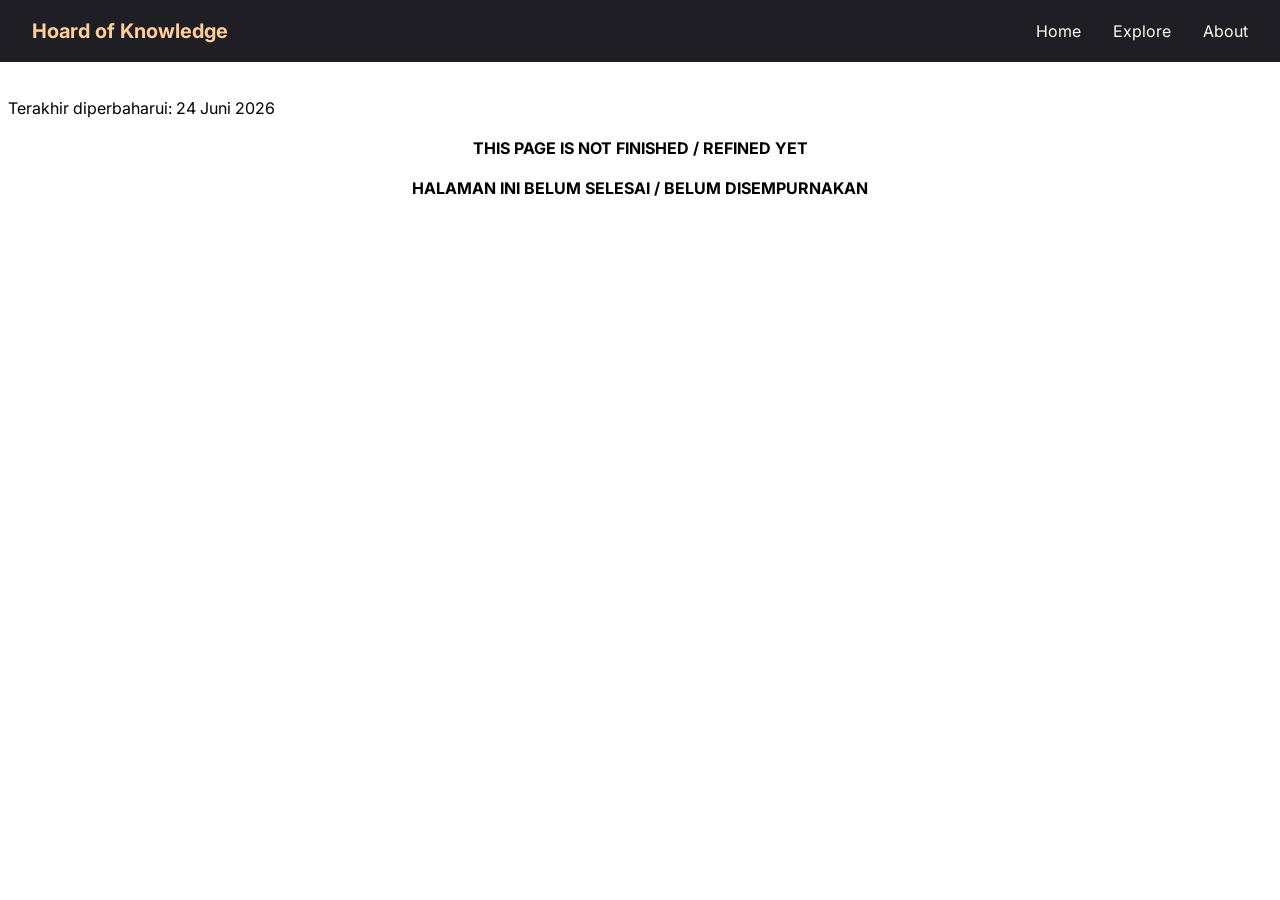
<file: index.html>
<!DOCTYPE html>
<html lang="en">
	<head>
		<meta charset="UTF-8">
		<meta name="viewport" content="width=device-width, initial-scale=1.0">

		<title>Hoard of Knowledge</title>

		<link rel="stylesheet" href="style.css">
	</head>
	<body>
		<header>
			<nav class="navbar">
				<div class="logo">
					<a href="index.html" title="Home">Hoard of Knowledge</a>
				</div>
				<ul class="nav-links">
					<li>
						<a href="index.html">Home</a>
					</li>
					<li class="dropdown">
						<a href="#">Explore</a>
						<ul class="dropdown-menu">
							<li>
								<a href="knowledge/theology/content-theology-topic-index.html">Theology</a>
							</li>
							<li>
								<a href="#">Science</a>
							</li>
							<li>
								<a href="knowledge/language/content-japanese-language-index.html">Japanese Language</a>
							</li>
						</ul>
					</li>
					<li>
						<a href="#">About</a>
					</li>
				</ul>
			</nav>
		</header>
		<main>
		</main>
		<footer>
			<p>Terakhir diperbaharui: 24 Juni 2026</p>
			<p style="text-align: center;"><strong>THIS PAGE IS NOT FINISHED / REFINED YET</strong></p>
			<p style="text-align: center;"><strong>HALAMAN INI BELUM SELESAI / BELUM DISEMPURNAKAN</strong></p>
		</footer>
	</body>
</html>
</file>
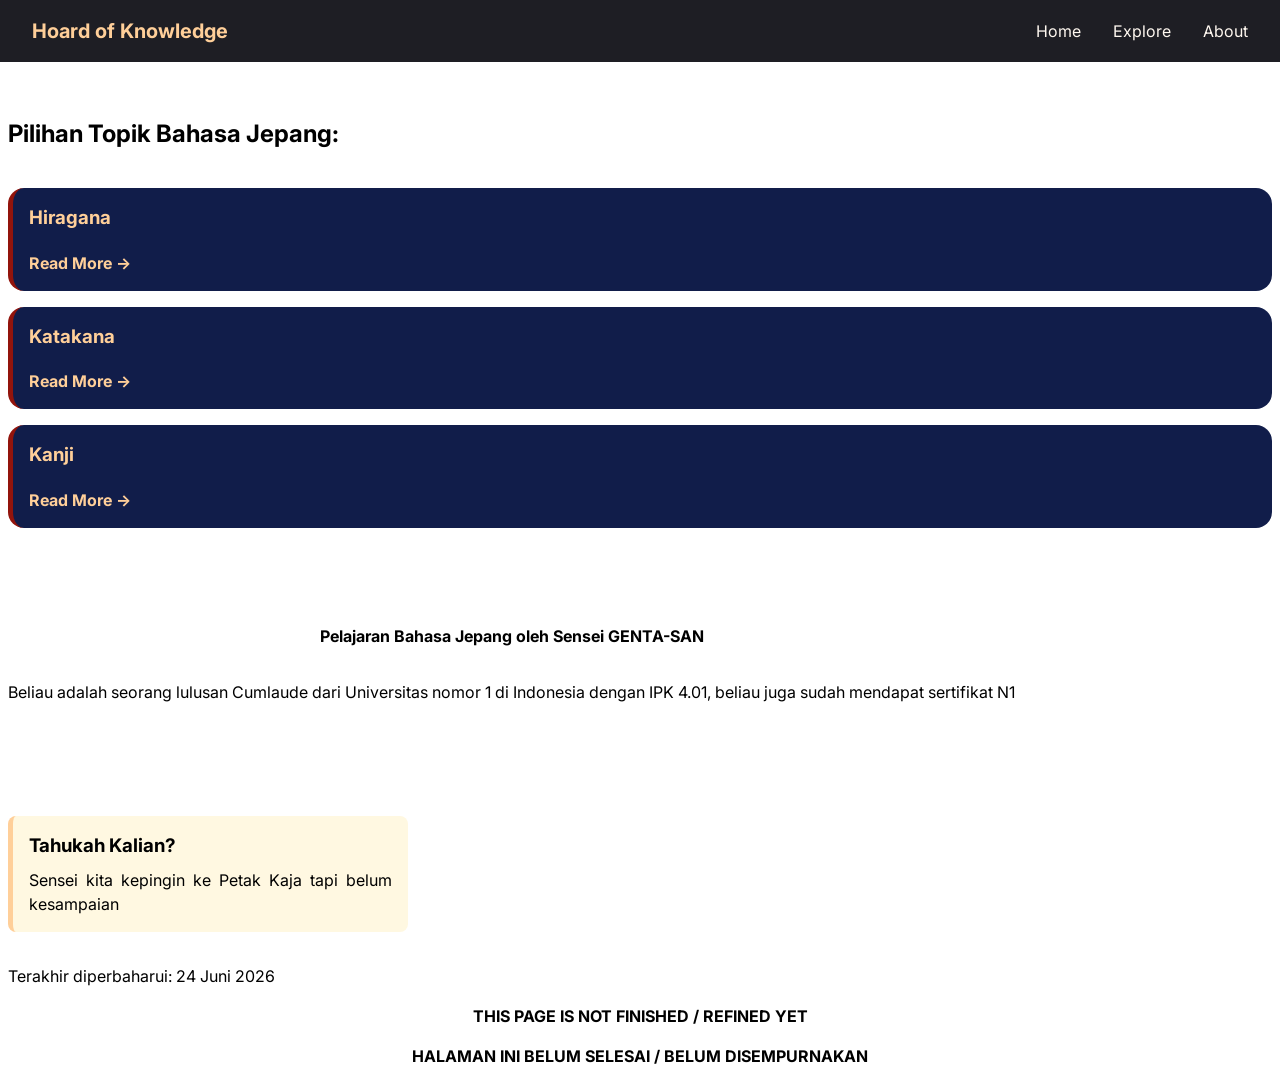
<file: knowledge/language/content-japanese-language-index.html>
<!DOCTYPE html>
<html lang="en">
	<head>
		<meta charset="UTF-8">
		<meta name="viewport" content="width=device-width, initial-scale=1.0">

		<title>Teologi</title>

		<link rel="stylesheet" href="../../style.css">
	</head>
	<body>
		<header>
			<nav class="navbar">
				<div class="logo">
					<a href="../../index.html" title="Home">Hoard of Knowledge</a>
				</div>
				<ul class="nav-links">
					<li>
						<a href="../../index.html">Home</a>
					</li>
					<li class="dropdown">
						<a href="#">Explore</a>
						<ul class="dropdown-menu">
							<li>
								<a href="../theology/content-theology-topic-index.html">Theology</a>
							</li>
							<li>
								<a href="#">Science</a>
							</li>
							<li>
								<a href="content-japanese-language-index.html">Japanese Language</a>
							</li>
						</ul>
					</li>
					<li>
						<a href="#">About</a>
					</li>
				</ul>
			</nav>
			<section class="topic-directory">
				<h2 class="topic-title">Pilihan Topik Bahasa Jepang:</h2>
				<div class="topic-card">
					<h3>Hiragana</h3>
					<p></p>
					<a href="#">
						Read More →
					</a>
				</div>
				<div class="topic-card">
					<h3>Katakana</h3>
					<p></p>
					<a href="#">
						Read More →
					</a>
				</div>
				<div class="topic-card">
					<h3>Kanji</h3>
					<p></p>
					<a href="#">
						Read More →
					</a>
				</div>
			</section>
		</header>
		<main>
			<article class="article">
				<section class="main-topic">
					<h1 class="main-heading">Pelajaran Bahasa Jepang oleh Sensei GENTA-SAN</h1>
					<p class="storyline">Beliau adalah seorang lulusan Cumlaude dari Universitas nomor 1 di Indonesia dengan IPK 4.01, beliau juga sudah mendapat sertifikat N1</p>
				</section>
				<div class="sidebar">
					<aside class="did-you-know">
						<h3>Tahukah Kalian?</h3>
						<p>Sensei kita kepingin ke Petak Kaja tapi belum kesampaian</p>
					</aside>
				</div>
			</article>
		</main>
		<footer>
			<p>Terakhir diperbaharui: 24 Juni 2026</p>
			<p style="text-align: center;"><strong>THIS PAGE IS NOT FINISHED / REFINED YET</strong></p>
			<p style="text-align: center;"><strong>HALAMAN INI BELUM SELESAI / BELUM DISEMPURNAKAN</strong></p>
		</footer>
	</body>
</html>
</file>
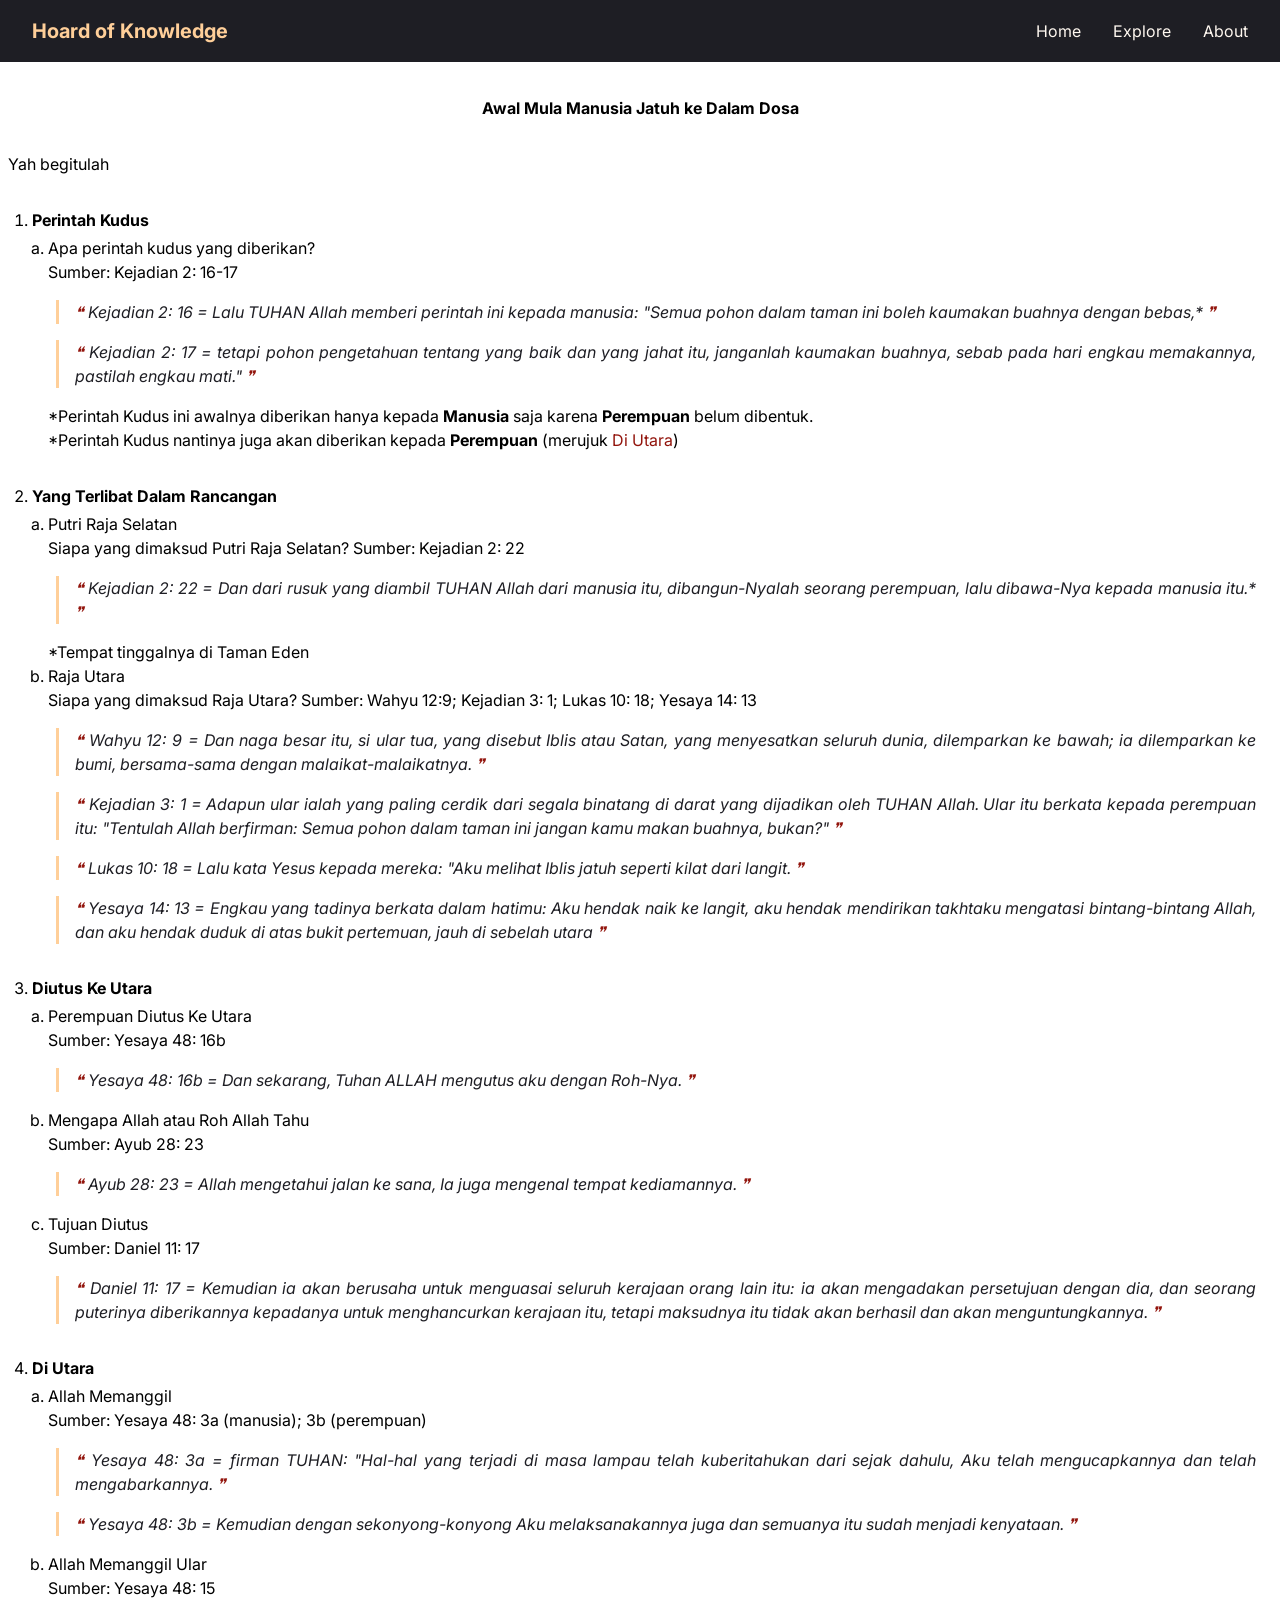
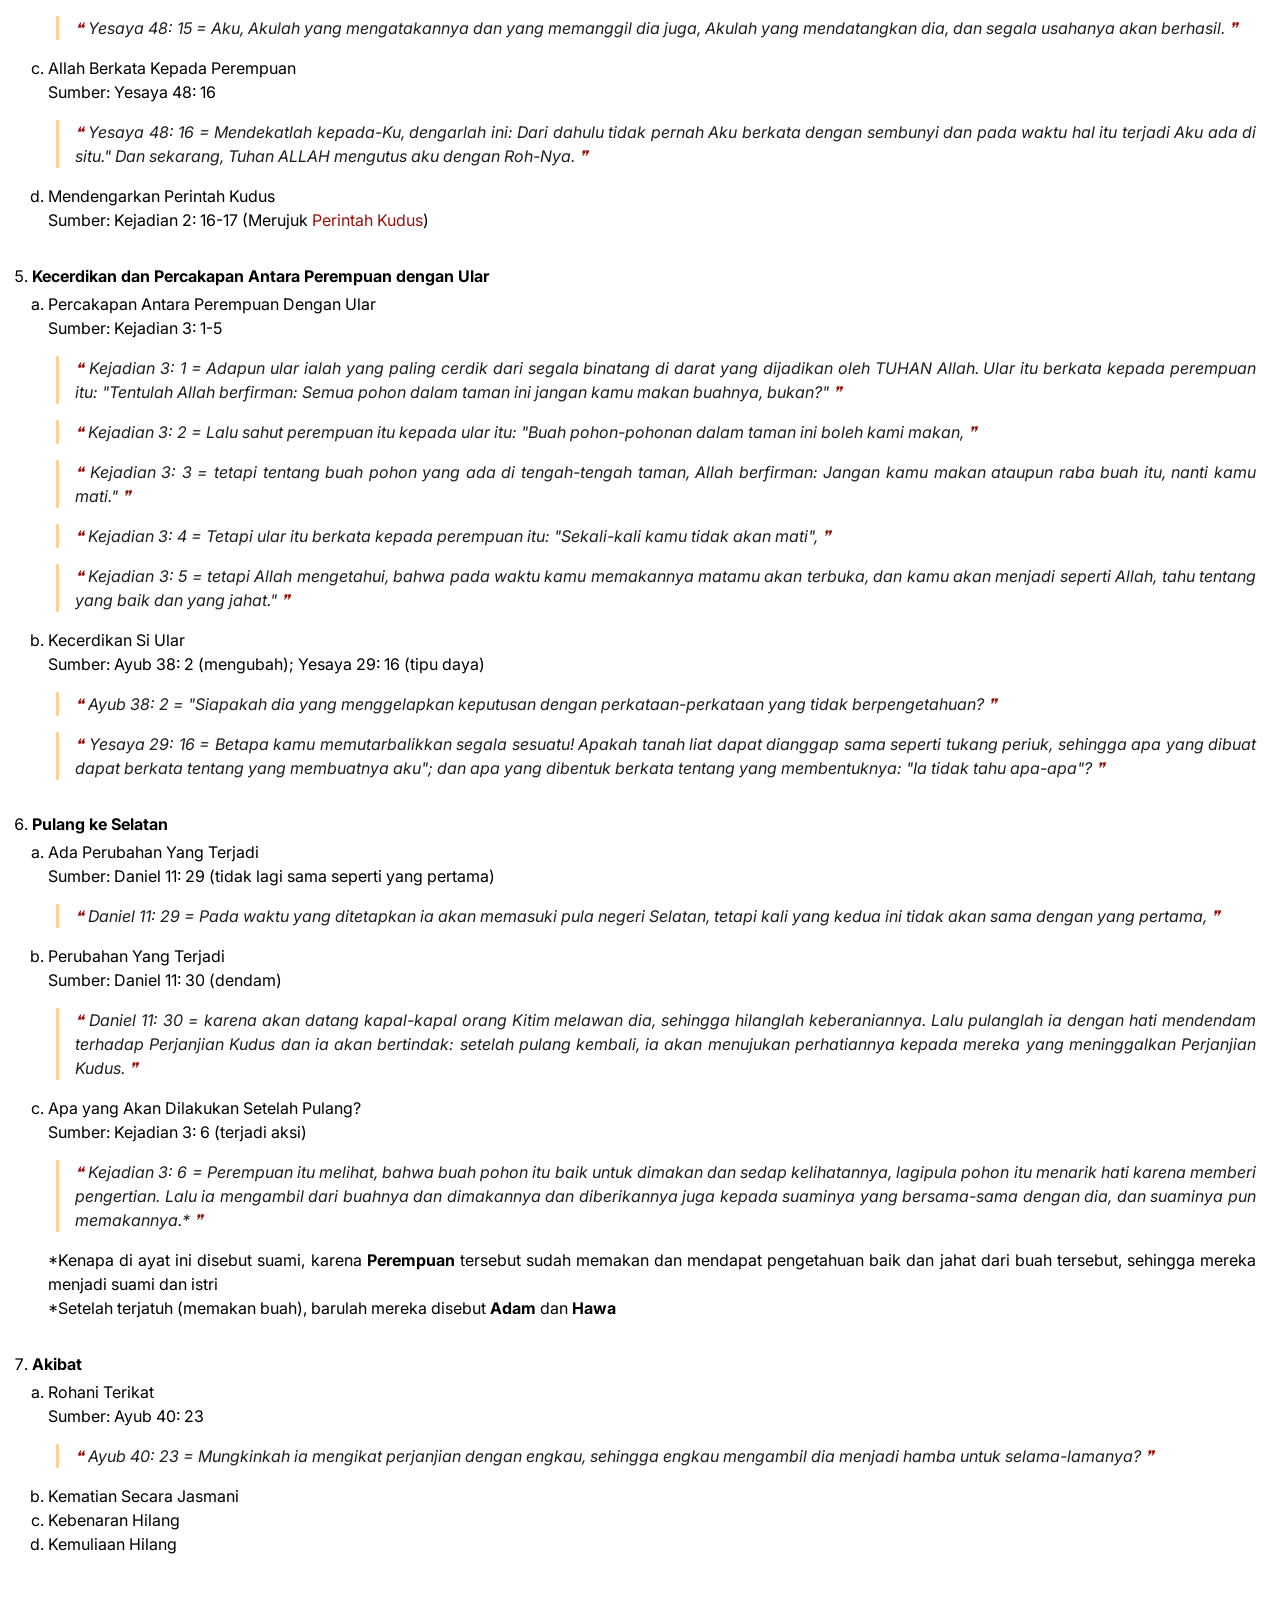
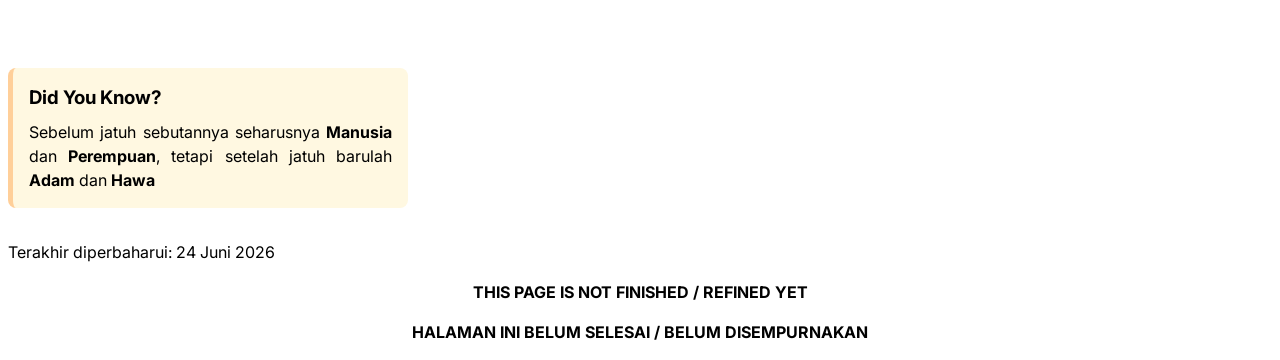
<file: knowledge/theology/content-theology-topic-awal-mula-manusia-jatuh-ke-dalam-dosa.html>
<!DOCTYPE html>
<html lang="en">
	<head>
		<meta charset="UTF-8">
		<meta name="viewport" content="width=device-width, initial-scale=1.0">

		<title>Teologi</title>

		<link rel="stylesheet" href="../../style.css">
	</head>
	<body>
		<header>
			<nav class="navbar">
				<div class="logo">
					<a href="../../index.html" title="Home">Hoard of Knowledge</a>
				</div>
				<ul class="nav-links">
					<li>
						<a href="../../index.html">Home</a>
					</li>
					<li class="dropdown">
						<a href="#">Explore</a>
						<ul class="dropdown-menu">
							<li>
								<a href="content-theology-topic-index.html">Theology</a>
							</li>
							<li>
								<a href="#">Science</a>
							</li>
							<li>
								<a href="../language/content-japanese-language-index.html">Japanese Language</a>
							</li>
						</ul>
					</li>
					<li>
						<a href="#">About</a>
					</li>
				</ul>
			</nav>
		</header>
		<main>
			<article class="article">
				<section class="main-topic">
					<h1 class="main-heading">Awal Mula Manusia Jatuh ke Dalam Dosa</h1>
					<p class="storyline">Yah begitulah</p>
					<ol type="1" class="list-1">
						<li id="perintah-kudus" class="sub-topic">
							<h2 class="sub-heading">Perintah Kudus</h2>
							<ol type="a" class="list-2">
								<li>
									<p class="description">Apa perintah kudus yang diberikan?</p>
									<p class="description">Sumber: Kejadian 2: 16-17</p>
									<ul class="list-3">
										<li type="none"><blockquote>Kejadian 2: 16 = Lalu TUHAN Allah memberi perintah ini kepada manusia: "Semua pohon dalam taman ini boleh kaumakan buahnya dengan bebas,*</blockquote></li>
										<li type="none"><blockquote>Kejadian 2: 17 = tetapi pohon pengetahuan tentang yang baik dan yang jahat itu, janganlah kaumakan buahnya, sebab pada hari engkau memakannya, pastilah engkau mati."</blockquote></li>
									</ul>
									<p class="description">*Perintah Kudus ini awalnya diberikan hanya kepada <span class="keyword">Manusia</span> saja karena <span class="keyword">Perempuan</span> belum dibentuk.</p>
									<p class="description">*Perintah Kudus nantinya juga akan diberikan kepada <span class="keyword">Perempuan</span> (merujuk <a href="#di-utara">Di Utara</a>)</p>
								</li>
							</ol>
						</li>
						<li id="yang-terlibat-dalam-rancangan" class="sub-topic">
							<h2 class="sub-heading">Yang Terlibat Dalam Rancangan</h2>
							<ol type="a" class="list-2">
								<li>
									<p class="description">Putri Raja Selatan</p>
									<p class="description">Siapa yang dimaksud Putri Raja Selatan? Sumber: Kejadian 2: 22</p>
									<ul class="list-3">
										<li type="none"><blockquote>Kejadian 2: 22 = Dan dari rusuk yang diambil TUHAN Allah dari manusia itu, dibangun-Nyalah seorang perempuan, lalu dibawa-Nya kepada manusia itu.*</blockquote></li>
									</ul>
									<p class="description">*Tempat tinggalnya di Taman Eden</p>
								</li>
								<li>
									<p class="description">Raja Utara</p>
									<p class="description">Siapa yang dimaksud Raja Utara? Sumber: Wahyu 12:9; Kejadian 3: 1; Lukas 10: 18; Yesaya 14: 13</p>
									<ul class="list-3">
										<li type="none"><blockquote>Wahyu 12: 9 = Dan naga besar itu, si ular tua, yang disebut Iblis atau Satan, yang menyesatkan seluruh dunia, dilemparkan ke bawah; ia dilemparkan ke bumi, bersama-sama dengan malaikat-malaikatnya.</blockquote></li>
										<li type="none"><blockquote>Kejadian 3: 1 = Adapun ular ialah yang paling cerdik dari segala binatang di darat yang dijadikan oleh TUHAN Allah. Ular itu berkata kepada perempuan itu: "Tentulah Allah berfirman: Semua pohon dalam taman ini jangan kamu makan buahnya, bukan?"</blockquote></li>
										<li type="none"><blockquote>Lukas 10: 18 = Lalu kata Yesus kepada mereka: "Aku melihat Iblis jatuh seperti kilat dari langit.</blockquote></li>
										<li type="none"><blockquote>Yesaya 14: 13 = Engkau yang tadinya berkata dalam hatimu: Aku hendak naik ke langit, aku hendak mendirikan takhtaku mengatasi bintang-bintang Allah, dan aku hendak duduk di atas bukit pertemuan, jauh di sebelah utara</blockquote></li>
									</ul>
								</li>
							</ol>
						</li>
						<li id="diutus-ke-utara" class="sub-topic">
							<h2 class="sub-heading">Diutus Ke Utara</h2>
							<ol type="a" class="list-2">
								<li>
									<p class="description">Perempuan Diutus Ke Utara</p>
									<p class="description">Sumber: Yesaya 48: 16b</p>
									<ul class="list-3">
										<li type="none"><blockquote>Yesaya 48: 16b = Dan sekarang, Tuhan ALLAH mengutus aku dengan Roh-Nya.</blockquote></li>
									</ul>
								</li>
								<li>
									<p class="description">Mengapa Allah atau Roh Allah Tahu</p>
									<p class="description">Sumber: Ayub 28: 23</p>
									<ul class="list-3">
										<li type="none"><blockquote>Ayub 28: 23 = Allah mengetahui jalan ke sana, Ia juga mengenal tempat kediamannya.</blockquote></li>
									</ul>
								</li>
								<li>
									<p class="description">Tujuan Diutus</p>
									<p class="description">Sumber: Daniel 11: 17</p>
									<ul class="list-3">
										<li type="none"><blockquote>Daniel 11: 17 = Kemudian ia akan berusaha untuk menguasai seluruh kerajaan orang lain itu: ia akan mengadakan persetujuan dengan dia, dan seorang puterinya diberikannya kepadanya untuk menghancurkan kerajaan itu, tetapi maksudnya itu tidak akan berhasil dan akan menguntungkannya.</blockquote></li>
									</ul>
								</li>
							</ol>
						</li>
						<li id="di-utara" class="sub-topic">
							<h2 class="sub-heading">Di Utara</h2>
							<ol type="a" class="list-2">
								<li>
									<p class="description">Allah Memanggil</p>
									<p class="description">Sumber: Yesaya 48: 3a (manusia); 3b (perempuan)</p>
									<ul class="list-3">
										<li type="none"><blockquote>Yesaya 48: 3a = firman TUHAN: "Hal-hal yang terjadi di masa lampau telah kuberitahukan dari sejak dahulu, Aku telah mengucapkannya dan telah mengabarkannya.</blockquote></li>
										<li type="none"><blockquote>Yesaya 48: 3b = Kemudian dengan sekonyong-konyong Aku melaksanakannya juga dan semuanya itu sudah menjadi kenyataan.</blockquote></li>
									</ul>
								</li>
								<li>
									<p class="description">Allah Memanggil Ular</p>
									<p class="description">Sumber: Yesaya 48: 15</p>
									<ul class="list-3">
										<li type="none"><blockquote>Yesaya 48: 15 = Aku, Akulah yang mengatakannya dan yang memanggil dia juga, Akulah yang mendatangkan dia, dan segala usahanya akan berhasil.</blockquote></li>
									</ul>
								</li>
								<li>
									<p class="description">Allah Berkata Kepada Perempuan</p>
									<p class="description">Sumber: Yesaya 48: 16</p>
									<ul class="list-3">
										<li type="none"><blockquote>Yesaya 48: 16 = Mendekatlah kepada-Ku, dengarlah ini: Dari dahulu tidak pernah Aku berkata dengan sembunyi dan pada waktu hal itu terjadi Aku ada di situ." Dan sekarang, Tuhan ALLAH mengutus aku dengan Roh-Nya.</blockquote></li>
									</ul>
								</li>
								<li>
									<p class="description">Mendengarkan Perintah Kudus</p>
									<p class="description">Sumber: Kejadian 2: 16-17 (Merujuk <a href="#perintah-kudus">Perintah Kudus</a>)</p>
								</li>
							</ol>
						</li>
						<li id="kecerdikan-dan-percakapan" class="sub-topic">
							<h2 class="sub-heading">Kecerdikan dan Percakapan Antara Perempuan dengan Ular</h2>
							<ol type="a" class="list-2">
								<li>
									<p class="description">Percakapan Antara Perempuan Dengan Ular</p>
									<p class="description">Sumber: Kejadian 3: 1-5</p>
									<ul class="list-3">
										<li type="none"><blockquote>Kejadian 3: 1 = Adapun ular ialah yang paling cerdik dari segala binatang di darat yang dijadikan oleh TUHAN Allah. Ular itu berkata kepada perempuan itu: "Tentulah Allah berfirman: Semua pohon dalam taman ini jangan kamu makan buahnya, bukan?"</blockquote></li>
										<li type="none"><blockquote>Kejadian 3: 2 = Lalu sahut perempuan itu kepada ular itu: "Buah pohon-pohonan dalam taman ini boleh kami makan,</blockquote></li>
										<li type="none"><blockquote>Kejadian 3: 3 = tetapi tentang buah pohon yang ada di tengah-tengah taman, Allah berfirman: Jangan kamu makan ataupun raba buah itu, nanti kamu mati."</blockquote></li>
										<li type="none"><blockquote>Kejadian 3: 4 = Tetapi ular itu berkata kepada perempuan itu: "Sekali-kali kamu tidak akan mati",</blockquote></li>
										<li type="none"><blockquote>Kejadian 3: 5 = tetapi Allah mengetahui, bahwa pada waktu kamu memakannya matamu akan terbuka, dan kamu akan menjadi seperti Allah, tahu tentang yang baik dan yang jahat."</blockquote></li>
									</ul>
								</li>
								<li>
									<p class="description">Kecerdikan Si Ular</p>
									<p class="description">Sumber: Ayub 38: 2 (mengubah); Yesaya 29: 16 (tipu daya)</p>
									<ul class="list-3">
										<li type="none"><blockquote>Ayub 38: 2 = "Siapakah dia yang menggelapkan keputusan dengan perkataan-perkataan yang tidak berpengetahuan?</blockquote></li>
										<li type="none"><blockquote>Yesaya 29: 16 = Betapa kamu memutarbalikkan segala sesuatu! Apakah tanah liat dapat dianggap sama seperti tukang periuk, sehingga apa yang dibuat dapat berkata tentang yang membuatnya aku"; dan apa yang dibentuk berkata tentang yang membentuknya: "Ia tidak tahu apa-apa"?</blockquote></li>
									</ul>
								</li>
							</ol>
						</li>
						<li id="pulang-ke-selatan" class="sub-topic">
							<h2 class="sub-heading">Pulang ke Selatan</h2>
							<ol type="a" class="list-2">
								<li>
									<p class="description">Ada Perubahan Yang Terjadi</p>
									<p class="description">Sumber: Daniel 11: 29 (tidak lagi sama seperti yang pertama)</p>
									<ul class="list-3">
										<li type="none"><blockquote>Daniel 11: 29 = Pada waktu yang ditetapkan ia akan memasuki pula negeri Selatan, tetapi kali yang kedua ini tidak akan sama dengan yang pertama,</blockquote></li>
									</ul>
								</li>
								<li>
									<p class="description">Perubahan Yang Terjadi</p>
									<p class="description">Sumber: Daniel 11: 30 (dendam)</p>
									<ul class="list-3">
										<li type="none"><blockquote>Daniel 11: 30 = karena akan datang kapal-kapal orang Kitim melawan dia, sehingga hilanglah keberaniannya. Lalu pulanglah ia dengan hati mendendam terhadap Perjanjian Kudus dan ia akan bertindak: setelah pulang kembali, ia akan menujukan perhatiannya kepada mereka yang meninggalkan Perjanjian Kudus.</blockquote></li>
									</ul>
								</li>
								<li>
									<p class="description">Apa yang Akan Dilakukan Setelah Pulang?</p>
									<p class="description">Sumber: Kejadian 3: 6 (terjadi aksi)</p>
									<ul class="list-3">
										<li type="none"><blockquote>Kejadian 3: 6 = Perempuan itu melihat, bahwa buah pohon itu baik untuk dimakan dan sedap kelihatannya, lagipula pohon itu menarik hati karena memberi pengertian. Lalu ia mengambil dari buahnya dan dimakannya dan diberikannya juga kepada suaminya yang bersama-sama dengan dia, dan suaminya pun memakannya.*</blockquote></li>
									</ul>
									<p class="description">*Kenapa di ayat ini disebut suami, karena <span class="keyword">Perempuan</span> tersebut sudah memakan dan mendapat pengetahuan baik dan jahat dari buah tersebut, sehingga mereka menjadi suami dan istri</p>
									<p class="description">*Setelah terjatuh (memakan buah), barulah mereka disebut <span class="keyword">Adam</span> dan <span class="keyword">Hawa</span></p>
								</li>
							</ol>
						</li>
						<li id="akibat" class="sub-topic">
							<h2 class="sub-heading">Akibat</h2>
							<ol type="a" class="list-2">
								<li>
									<p class="description">Rohani Terikat</p>
									<p class="description">Sumber: Ayub 40: 23</p>
									<ul class="list-3">
										<li type="none"><blockquote>Ayub 40: 23 = Mungkinkah ia mengikat perjanjian dengan engkau, sehingga engkau mengambil dia menjadi hamba untuk selama-lamanya?</blockquote></li>
									</ul>
								</li>
								<li>
									<p class="description">Kematian Secara Jasmani</p>
								</li>
								<li>
									<p class="description">Kebenaran Hilang</p>
								</li>
								<li>
									<p class="description">Kemuliaan Hilang</p>
								</li>
							</ol>
						</li>
					</ol>
				</section>
				<div class="sidebar">
					<aside class="did-you-know">
						<h3>Did You Know?</h3>
						<p class="storyline">Sebelum jatuh sebutannya seharusnya <span class="keyword">Manusia</span> dan <span class="keyword">Perempuan</span>, tetapi setelah jatuh barulah <span class="keyword">Adam</span> dan <span class="keyword">Hawa</span></p>
					</aside>
				</div>
			</article>
		</main>
		<footer>
			<p>Terakhir diperbaharui: 24 Juni 2026</p>
			<p style="text-align: center;"><strong>THIS PAGE IS NOT FINISHED / REFINED YET</strong></p>
			<p style="text-align: center;"><strong>HALAMAN INI BELUM SELESAI / BELUM DISEMPURNAKAN</strong></p>
		</footer>
	</body>
</html>
</file>
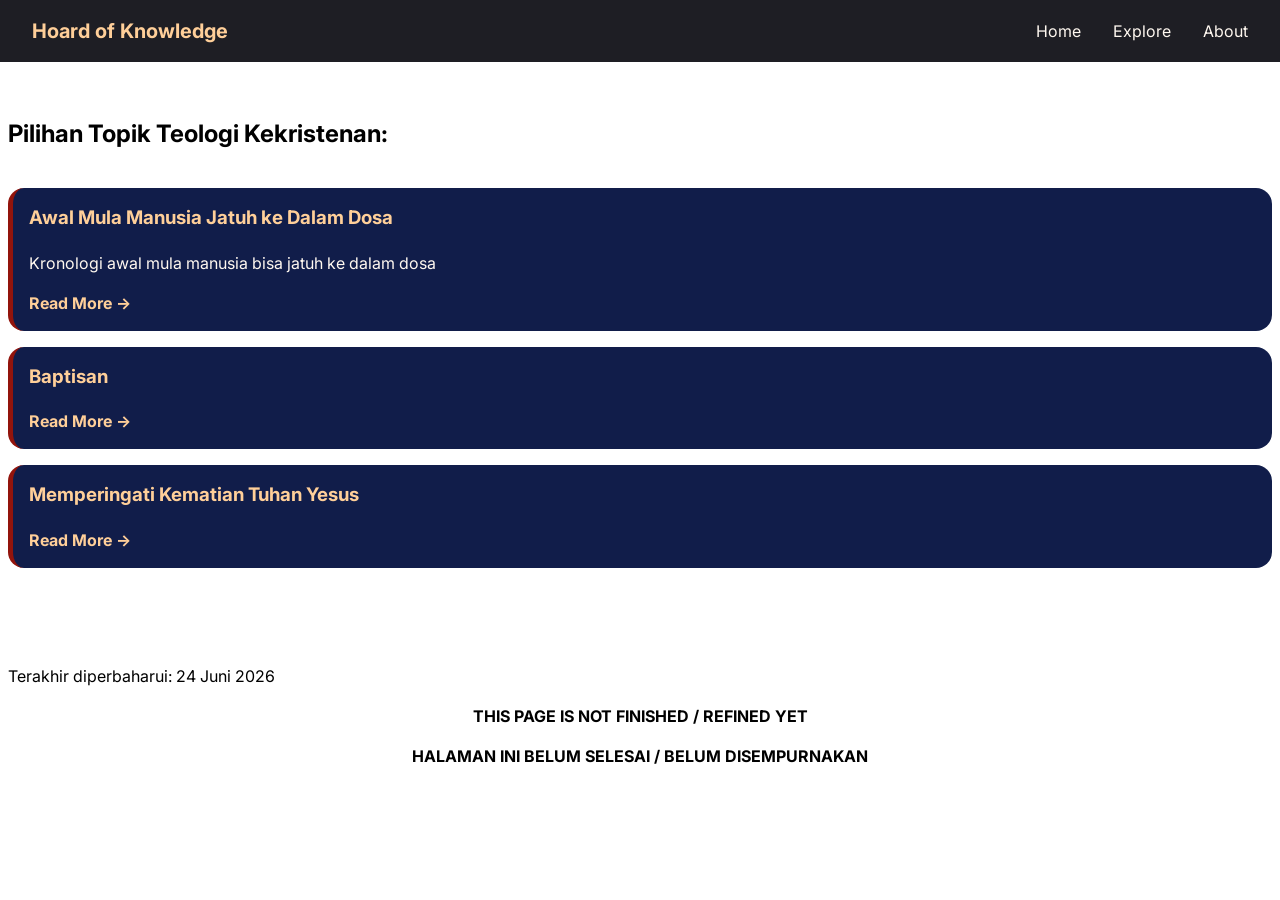
<file: knowledge/theology/content-theology-topic-index.html>
<!DOCTYPE html>
<html lang="en">
	<head>
		<meta charset="UTF-8">
		<meta name="viewport" content="width=device-width, initial-scale=1.0">

		<title>Teologi</title>

		<link rel="stylesheet" href="../../style.css">
	</head>
	<body>
		<header>
			<nav class="navbar">
				<div class="logo">
					<a href="../../index.html" title="Home">Hoard of Knowledge</a>
				</div>
				<ul class="nav-links">
					<li>
						<a href="../../index.html">Home</a>
					</li>
					<li class="dropdown">
						<a href="#">Explore</a>
						<ul class="dropdown-menu">
							<li>
								<a href="content-theology-topic-index.html">Theology</a>
							</li>
							<li>
								<a href="#">Science</a>
							</li>
							<li>
								<a href="../language/content-japanese-language-index.html">Japanese Language</a>
							</li>
						</ul>
					</li>
					<li>
						<a href="#">About</a>
					</li>
				</ul>
			</nav>
			<section class="topic-directory">
				<h2 class="topic-title">Pilihan Topik Teologi Kekristenan:</h2>
				<div class="topic-card">
					<h3>Awal Mula Manusia Jatuh ke Dalam Dosa</h3>
					<p>Kronologi awal mula manusia bisa jatuh ke dalam dosa</p>
					<a href="content-theology-topic-awal-mula-manusia-jatuh-ke-dalam-dosa.html">
						Read More →
					</a>
				</div>
				<div class="topic-card">
					<h3>Baptisan</h3>
					<p></p>
					<a href="#">
						Read More →
					</a>
				</div>
				<div class="topic-card">
					<h3>Memperingati Kematian Tuhan Yesus</h3>
					<p></p>
					<a href="#">
						Read More →
					</a>
				</div>
			</section>
		</header>
		<main>
		</main>
		<footer>
			<p>Terakhir diperbaharui: 24 Juni 2026</p>
			<p style="text-align: center;"><strong>THIS PAGE IS NOT FINISHED / REFINED YET</strong></p>
			<p style="text-align: center;"><strong>HALAMAN INI BELUM SELESAI / BELUM DISEMPURNAKAN</strong></p>
		</footer>
	</body>
</html>
</file>
<file: style.css>
@font-face {
    font-family: "Inter";
    font-style: normal;
    font-weight: 100 900;
    src:
        url("fonts/Inter-VariableFont_opsz,wght.woff2") format("woff2"),
        url("fonts/Inter-VariableFont_opsz,wght.ttf") format("truetype");
}
@font-face {
    font-family: "Inter";
    font-style: italic;
    font-weight: 100 900;
    src:
        url("fonts/Inter-Italic-VariableFont_opsz,wght.woff2") format("woff2"),
        url("fonts/Inter-Italic-VariableFont_opsz,wght.ttf") format("truetype");
}
@media (max-width: 768px) {
    body {
        flex-direction: column;
    }
}
html {
    scroll-behavior: smooth;
}

/* Color References */
/* 
#1e1e24 Shadow Grey
#92140c Oxblood
#fff8f0 Floral White
#ffcf99 Apricot Cream
#111d4a Space Indigo
*/
/* Color References */

/* Body */
body {
    font-family: "Inter", Arial, sans-serif;
    font-size: 16px;
    line-height: 1.5;
}
/* Body */

/* Header - Top Navigation Bar */
.navbar {
    align-items: center;
    background-color: #1e1e24;
    display: flex;
    justify-content: space-between;
    left: 0;
    padding: 1rem 2rem;
    position: fixed;
    right: 0;
    top: 0;
    z-index: 1000;
}
.logo a {
    color: #ffcf99;
    font-size: 1.25rem;
    font-weight: bold;
    text-decoration: none;
}
.logo a:hover {
    color: #ffcf99;
    font-size: 1.25rem;
    font-weight: bold;
    text-decoration: none;
}
.nav-links {
    align-items: center;
    display: flex;
    gap: 2rem;
    list-style: none;
    margin: 0;
    padding: 0;
}
.nav-links a {
    color: #fff8f0;
    text-decoration: none;
}
.nav-links a:hover {
    color: #ffcf99;
}
/* Dropdown */
.dropdown {
    position: relative;
}
.dropdown-menu {
    background-color: #111d4a;
    display: none;
    right: 0;
    list-style: none;
    margin: 0;
    min-width: 200px;
    padding: 0;
    position: absolute;
    top: 100%;
}
.dropdown-menu li {
    width: 100%;
}
.dropdown-menu a {
    display: block;
    padding: 0.75rem 1rem;
}
.dropdown-menu a:hover {
    background-color: #92140c;
}
.dropdown:hover .dropdown-menu {
    display: block;
}
/* Dropdown */
/* Header - Top Navigation Bar */

/* Header - Secondary Navigation Bar */
.topic-directory {
    display: flex;
    flex-direction: column;
    gap: 1rem;
    margin-top: 6rem;
}
.topic-card {
    background-color: #111d4a;
    border-left: 5px solid #92140c;
    border-radius: 1rem;
    color: #fff8f0;
    padding: 1rem;
}
.topic-card h3 {
    color: #ffcf99;
    margin-top: 0;
}
.topic-card a {
    color: #ffcf99;
    font-weight: bold;
    text-decoration: none;
}
.topic-card a:hover {
    color: #ffcf99;
    font-weight: bold;
    text-decoration: none;
}
/* Header - Secondary Navigation Bar */

/* Main - Card */
.sidebar {
    flex-direction: column;
    max-width: 400px;
}
.did-you-know {
    align-self: start;
    background-color: #fff8e1;
    border-left: 5px solid #ffcf99;
    border-radius: 0.5rem;
    justify-items: center;
    margin: 1rem 0;
    padding: 1rem;
}
.did-you-know h3 {
    margin: 0 0 0.5rem 0;
}
.did-you-know p {
    margin: 0;
}
/* Main - Card */

/* Footer - Miscellaneous */
/* Footer - Miscellaneous */

/* Independent/Unique Style Element */
.main-topic, .sub-topic, .main-heading, .sub-heading, .storyline, .description, .list-1, blockquote {
    margin: 0;
}
main {
    margin-top: 6rem;
    text-align: justify;
}
a {
    color: #92140c;
    text-decoration: none;
}
a:hover {
    color: #1e1e24;
    text-decoration: underline;
}
blockquote {
    border-left: 3px solid #ffcf99;
    color: #1e1e24;
    font-style: italic;
    margin: 1rem 0;
    padding-left: 1rem;
    position: relative;
}
blockquote::before {
    color: #92140c;
    content: "❝ ";
}

blockquote::after {
    color: #92140c;
    content: " ❞";
}
blockquote:hover {
    border-left-color: #92140c;
}
.article {
    display: flex;
    flex-wrap: wrap;
    gap: 1rem;
}
.main-topic {
    margin-bottom: 3rem;
}
.sub-topic {
    margin-bottom: 2rem;
    margin-left: -1rem;
    margin-right: 1rem;
}
.list-2 {
    padding-left: 1rem;
}
.list-3 {
    padding-left: 0.5rem;
}
.main-heading {
    font-size: 1rem;
    margin-bottom: 2rem;
    text-align: center;
}
.sub-heading {
    font-size: 1rem;
    margin-bottom: 0.25rem;
}
.storyline {
    margin-bottom: 2rem;
}
.keyword {
    font-weight: bold;
}
/* Independent/Unique Style Element */
</file>
